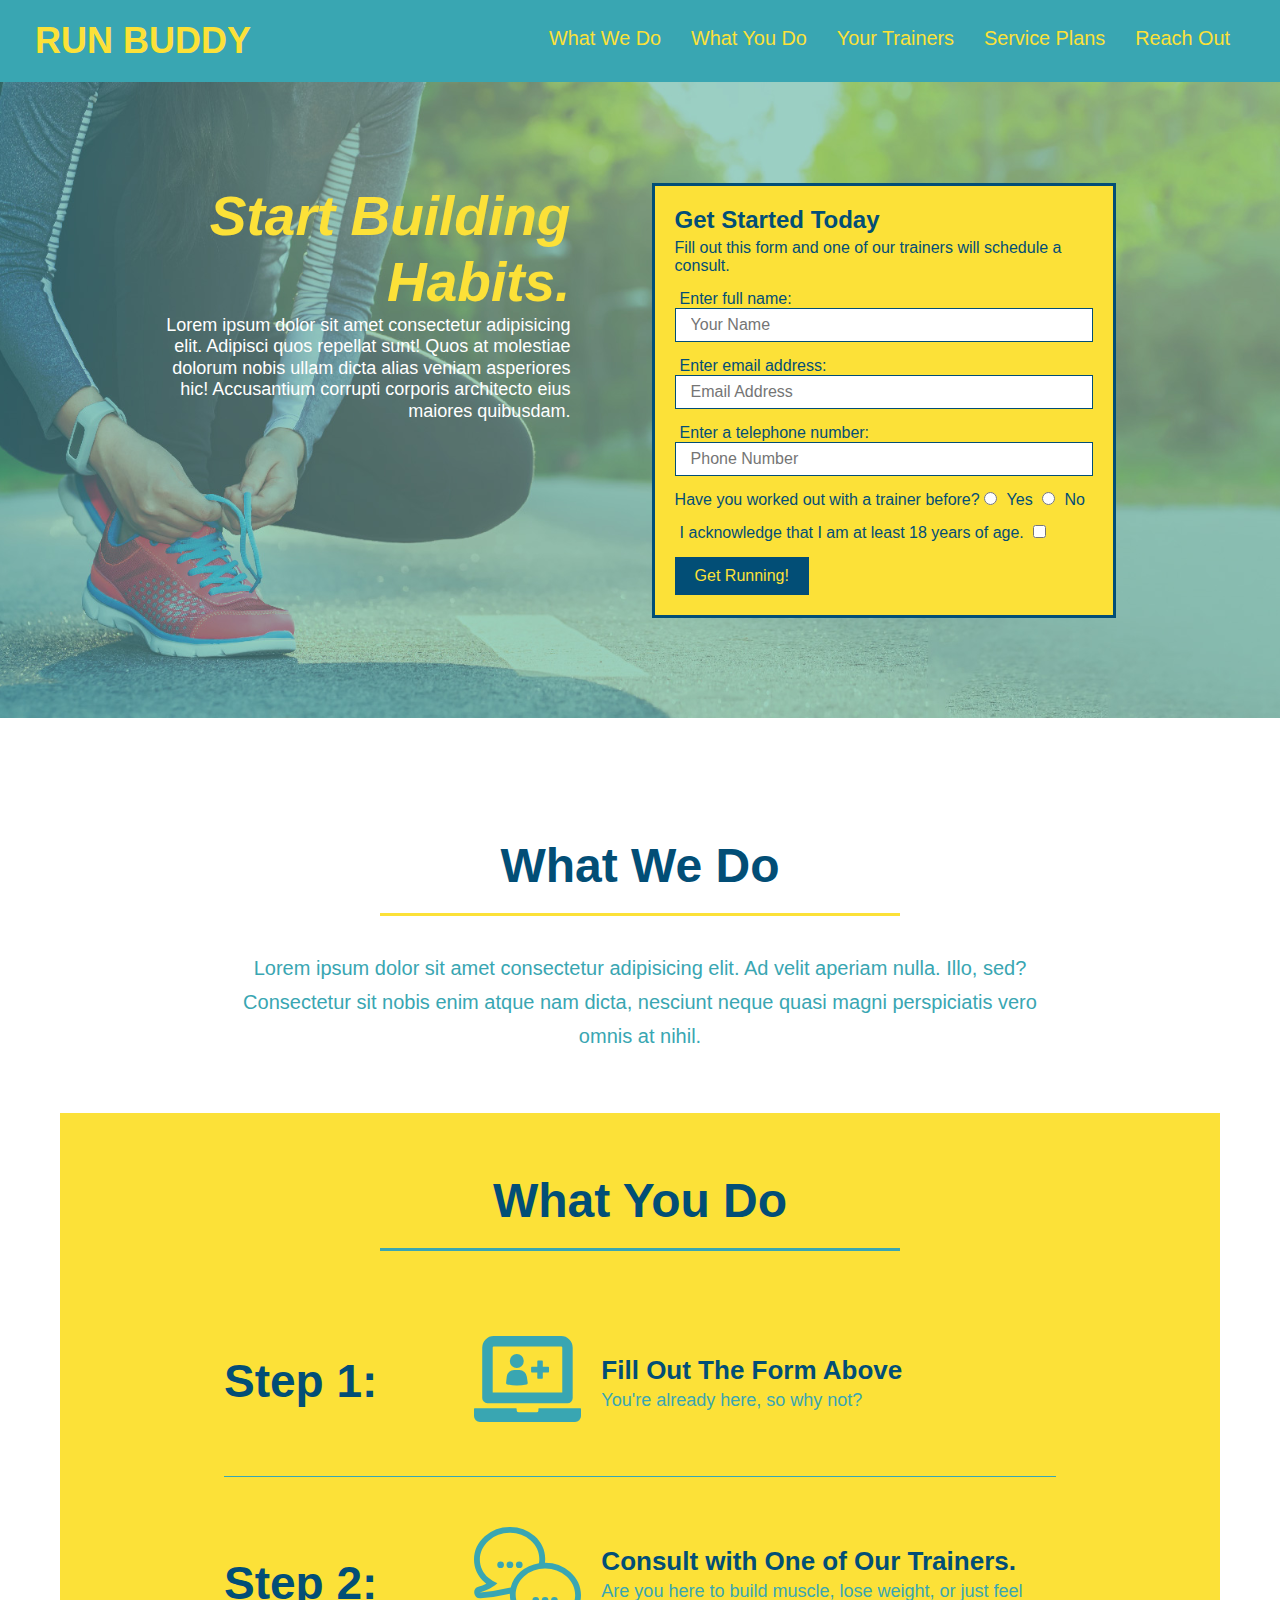
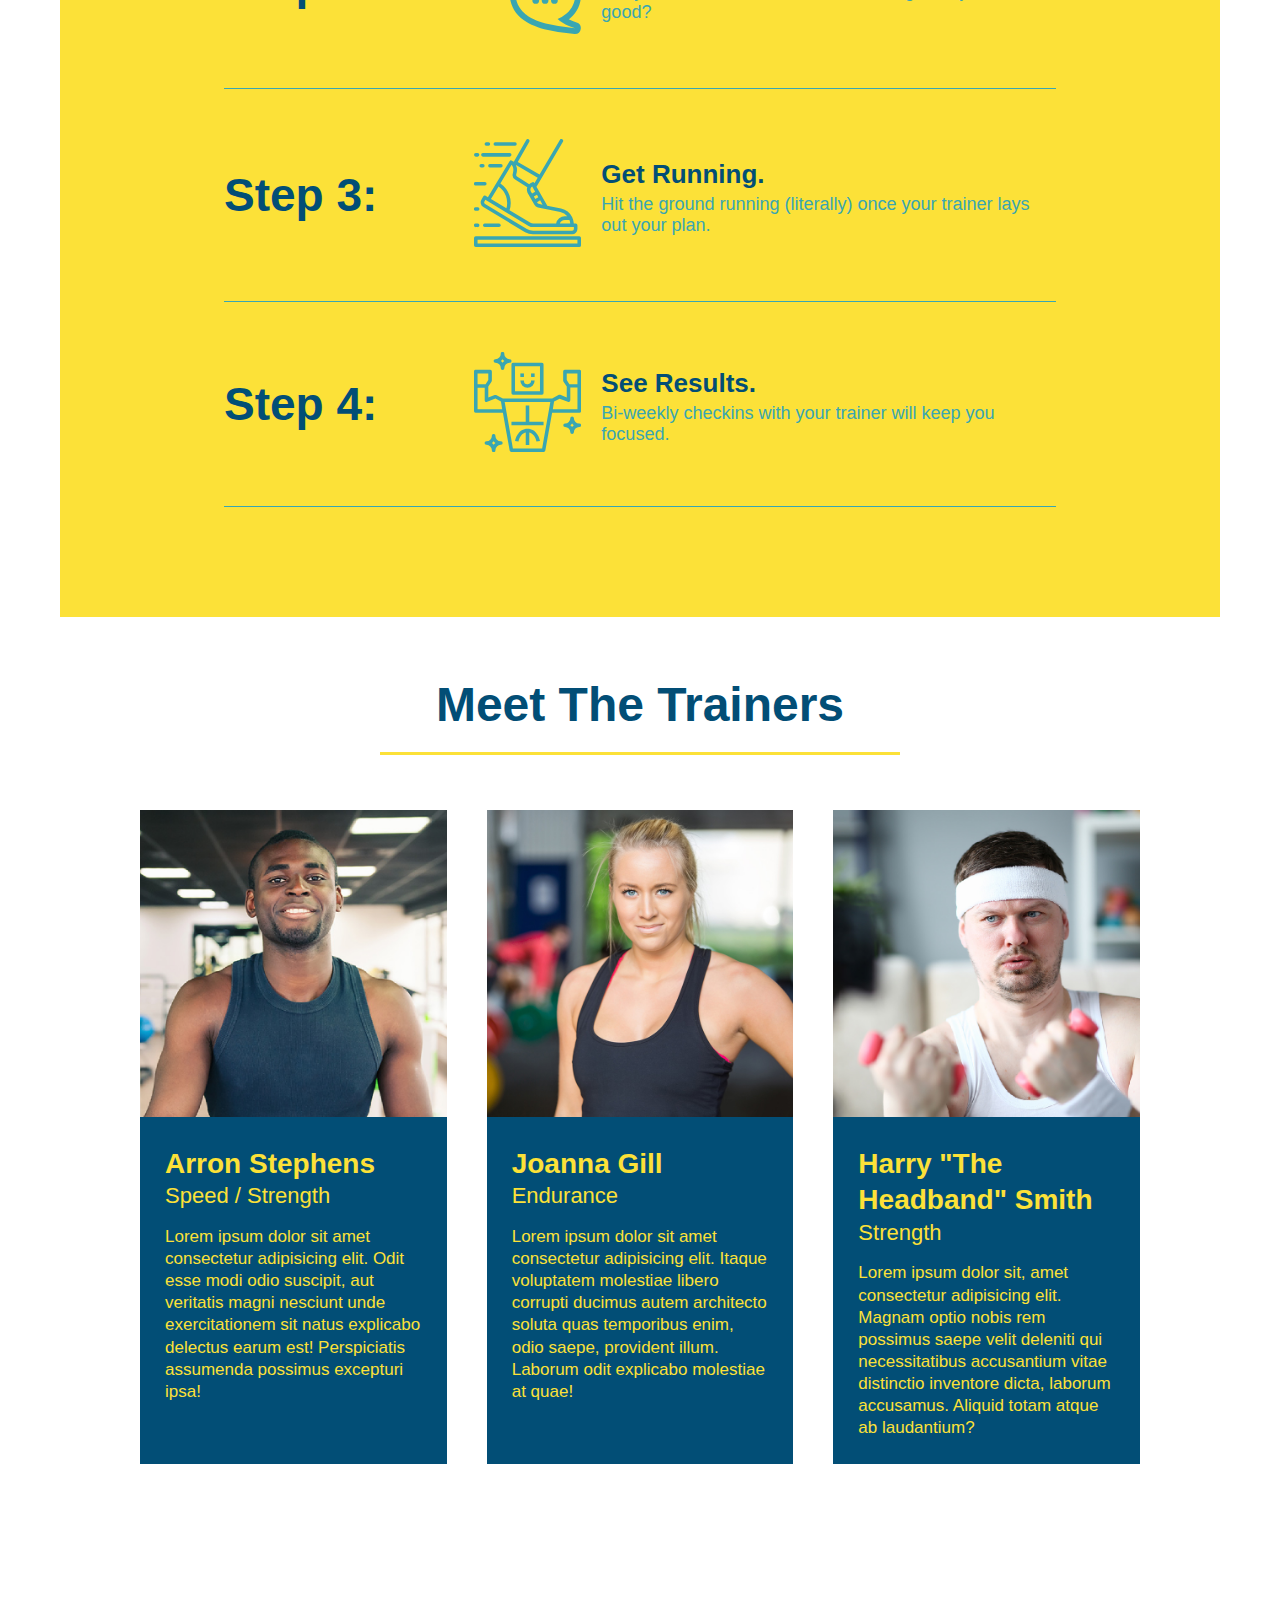
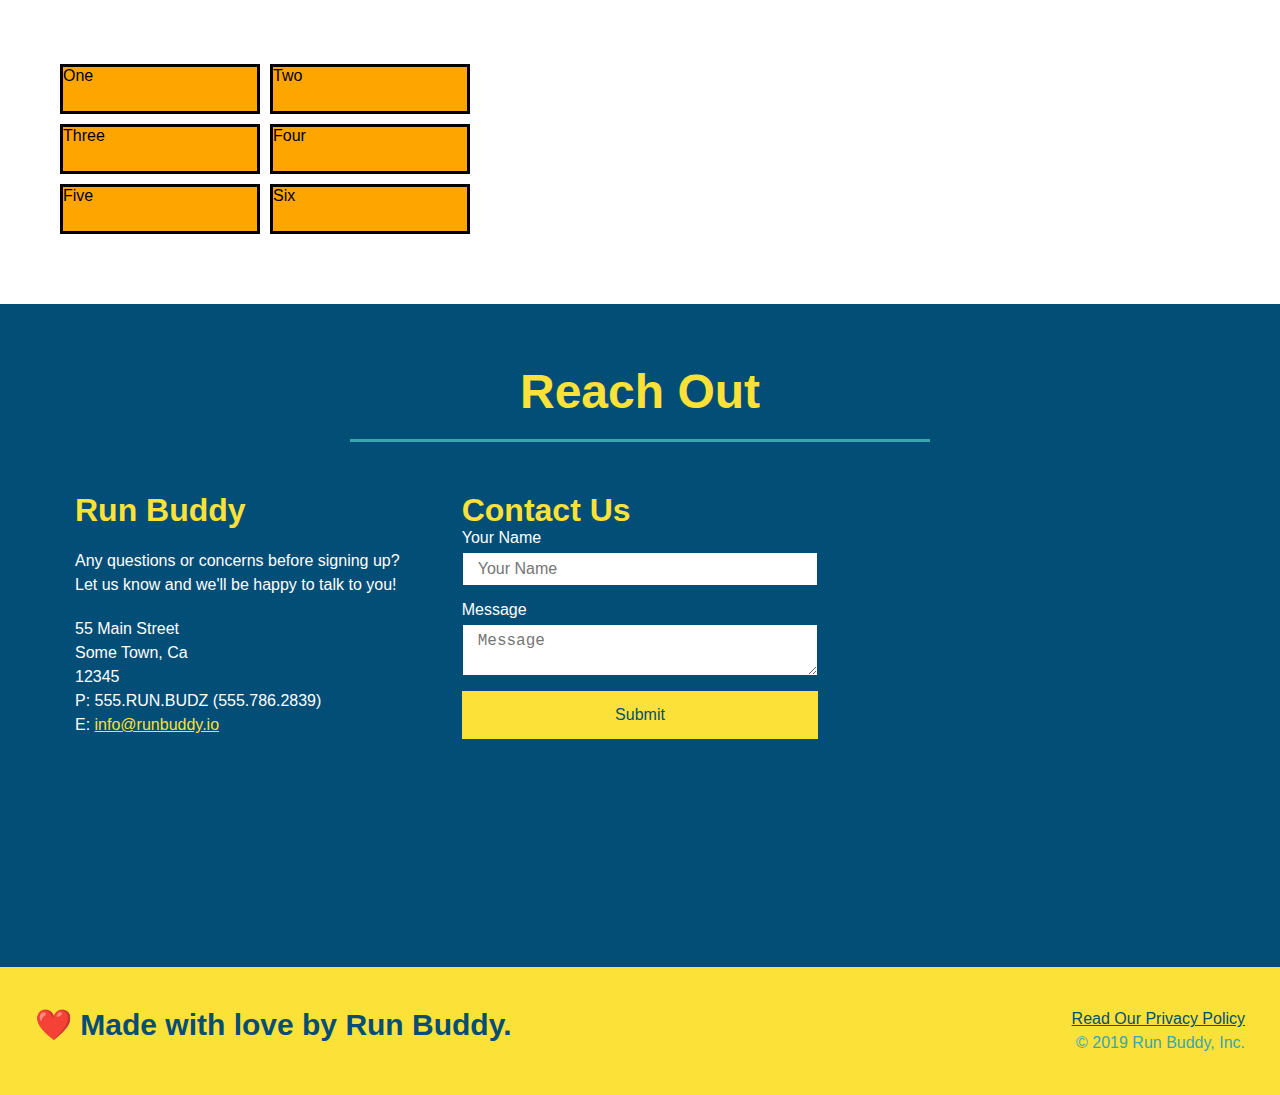
<file: index.html>
<!DOCTYPE html>
<html lang="en">
    <head>
        <meta charset="UTF-8"/>
        <meta name="viewport" content="width=device-width, initial-scale=1.0" />
        <title>Run Buddy</title>
        <link rel="stylesheet" href="assets/css/style.css">
    </head>
    <body>
        <!--navigation-->
        <header>
            <h1>
                <a href="index.html">RUN BUDDY</a>
            </h1>
            <nav>
                <!--Unordered list element-->
                <ul>
                    <!--List item element-->
                    <li>
                        <!--Anchor element-->
                        <a href="#what-we-do">What We Do</a>
                    </li>
                    <li>
                        <a href="#what-you-do">What You Do</a>
                    </li>
                    <li>
                        <a href="#your-trainers">Your Trainers</a>
                    </li>
                    <li>
                        <a href="#service-plans">Service Plans</a>
                    </li>
                    <li>
                        <a href="#reach-out">Reach Out</a>
                    </li>
                </ul>
            </nav>
        </header>
        
        <!--hero/jumbotron-->
        <section class="hero">
            <div class="hero-cta">
                <h2>Start Building Habits.</h3>
                <p>
                    Lorem ipsum dolor sit amet consectetur adipisicing elit. Adipisci quos repellat sunt! Quos at molestiae dolorum nobis ullam dicta alias veniam asperiores hic! Accusantium corrupti corporis architecto eius maiores quibusdam.
                </p>    
            </div>
            <div class="hero-form">
                <!--Top of Contact Us-->
                <h3>Get Started Today</h3>
                <p>Fill out this form and one of our trainers will schedule a consult.</p>
                <!--Where people fill out their contact info-->
                <form>
                    <!--Name input-->
                    <label for="name">Enter full name:</label>
                    <input type="text" placeholder="Your Name" name="name" id="name" class="form-input" />
                    <!--Email input-->
                    <label for="email">Enter email address:</label>
                    <input type="email" placeholder="Email Address" name="email" id="email" class="form-input"/>
                    <!--Phonenumber input-->
                    <label for="phone">Enter a telephone number:</label>
                    <input type="tel" placeholder="Phone Number" name="phone" id="phone" class="form-input"/>
                    <!--Y/N Radio Button-->
                    <p>
                        Have you worked out with a trainer before?
                        <input type="radio" name="trainer-confirm" id="trainer-yes" />
                        <label for="trainer-yes">Yes</label>
                        <input type="radio" name="trainer-confirm" id="trainer-no" />
                        <label for="trainer-no">No</label>
                    </p>
                    <p>
                        <!--checkbox-->
                        <label for="checkbox">I acknowledge that I am at least 18 years of age.</label>
                        <input type="checkbox" name="age-confirm" id="checkbox" />
                    </p>
                    <!--Button Submission-->
                    <button type="submit">
                        Get Running!
                    </button>
                </form>
            </div>
        </section> <!-- End Hero section-->
        
        
        <section>
            <!--What We do Section-->
            <section id="what-we-do" class="intro">
                <div class="flex-row">
                    <h2 class="section-title primary-border">What We Do</h2>
                </div>
                <div class="flex-row">    
                    <p>
                        Lorem ipsum dolor sit amet consectetur adipisicing elit. Ad velit aperiam nulla. Illo, sed? Consectetur sit nobis enim atque nam dicta, nesciunt neque quasi magni perspiciatis vero omnis at nihil.
                    </p>
                </div>
            </section>    
            
            <!--What You Do section-->
            <section id="what-you-do" class="steps">
                <div class="flex-row">
                    <h2 class="section-title secondary-border">What You Do</h2>
                </div>
                <!--step 1-->
                <div class="step">
                    <h3>Step 1:</h3>
                    <div class="step-info">
                        <div class="step-img">
                            <img src="assets/images/step-1.svg" alt="" />
                        </div>
                        <div class="step-text">
                            <h4>Fill Out The Form Above</h4>
                            <p>You're already here, so why not?</p>
                        </div>
                    </div>
                </div>

                <!-- step 2-->
                <div class="step">
                    <h3>Step 2:</h3>
                    <div class="step-info">
                        <div class="step-img">
                            <img src="assets/images/step-2.svg" alt="" />
                        </div>
                        <div class="step-text">
                            <h4>Consult with One of Our Trainers.</h4>
                            <p>Are you here to build muscle, lose weight, or just feel good?</p>
                        </div>
                    </div>
                </div>


                <!--step 3-->
                <div class="step">
                    <h3>Step 3:</h3>
                    <div class="step-info">
                        <div class="step-img">
                            <img src="assets/images/step-3.svg" alt="" />
                        </div>
                        <div class="step-text">
                            <h4>Get Running.</h4>
                            <p>Hit the ground running (literally) once your trainer lays out your plan.</p>
                        </div>
                    </div>
                </div>


                <!--step 4-->
                <div class="step">
                    <h3>Step 4:</h3>
                    <div class="step-info">
                        <div class="step-img">
                            <img src="assets/images/step-4.svg" alt="" />
                        </div>
                        <div class="step-text">    
                            <h4>See Results.</h4>
                            <p>Bi-weekly checkins with your trainer will keep you focused.</p>
                        </div>
                    </div>
                </div>
            </section>
            
            <!-- Meet The Trainers section-->
            <section id="your-trainers">
                <div class="flex-row">
                    <h2 class="section-title primary-border">Meet The Trainers</h2>
                </div>    
                <!--first trainer bio-->
                <div class="trainers">
                    <article class="trainer">
                        <img src="assets/images/trainer-1.jpg" alt="Arron Stephens in his workout clothes, ready to pump iron" />
                        <div class="trainer-bio">
                            <h3 class="trainer-name">Arron Stephens</h3>
                            <h4 class="trainer-role">Speed / Strength</h4>
                            <p>
                                Lorem ipsum dolor sit amet consectetur adipisicing elit. Odit esse modi odio suscipit, aut veritatis magni nesciunt unde exercitationem sit natus explicabo delectus earum est! Perspiciatis assumenda possimus excepturi ipsa!
                            </p>
                        </div>
                    </article>
                    <!--second trainer bio-->
                    <article class="trainer">
                        <img src="assets/images/trainer-2.jpg" alt="Joanna Gill cooling off after a workout" />
                        <div class="trainer-bio">
                            <h3 class="trainer-name">Joanna Gill</h3>
                            <h4 class="trainer-role">Endurance</h4>
                            <p>
                                Lorem ipsum dolor sit amet consectetur adipisicing elit. Itaque voluptatem molestiae libero corrupti ducimus autem architecto soluta quas temporibus enim, odio saepe, provident illum. Laborum odit explicabo molestiae at quae!
                            </p>
                        </div>
                    </article>
                    <!--third trainer bio-->
                    <article class="trainer">
                        <img src="assets/images/trainer-3.jpg" alt="Harry Smith wearing a headband and lifting comically small pink weights" />
                        <div class="trainer-bio">
                            <h3 class="trainer-name">Harry "The Headband" Smith</h3>
                            <h4 class="trainer-role">Strength</h4>
                            <p>
                                Lorem ipsum dolor sit, amet consectetur adipisicing elit. Magnam optio nobis rem possimus saepe velit deleniti qui necessitatibus accusantium vitae distinctio inventore dicta, laborum accusamus. Aliquid totam atque ab laudantium?
                            </p>
                        </div>
                    </article>
                </div>
            </section> <!-- End of Box 4-->
        </section> <!--End of box 3-->
        <!--Service Plan Section Start-->
        <section id="service-plans" class="services">
            <div class="service-grid-container">
                <div class="service-grid-item">One</div>
                <div class="service-grid-item">Two</div>
                <div class="service-grid-item">Three</div>
                <div class="service-grid-item">Four</div>
                <div class="service-grid-item">Five</div>
                <div class="service-grid-item">Six</div>
            </div>



        </section>


        <!--reach out section-->
        <section id="reach-out" class="contact">
            <div class="flex-row">
                <h2 class="section-title secondary-border">Reach Out</h2>
            </div>
            <!--google map-->
            <div class="contact-info">
                <!--1st column-->
                <div>
                    <h3>Run Buddy</h3>
                    <p>
                        Any questions or concerns before signing up?
                        <br />
                        Let us know and we'll be happy to talk to you!
                    </p>
                    <address>
                        55 Main Street <br />
                        Some Town, Ca <br />
                        12345 <br />
                        P: 555.RUN.BUDZ (555.786.2839) <br />
                        E: <a href="mailto:info@runbuddy.io">info@runbuddy.io</a>
                    </address>
                </div>
                <!--2nd column-->
                <div class="contact-form">
                    <h3>Contact Us</h3>
                    <form>
                        <label for="contact-name">Your Name</label>
                        <input type="text" id="contact-name" placeholder="Your Name" />
                    
                        <label for="contact-message">Message</label>
                        <textarea id="contact-message" placeholder="Message"></textarea>
                    
                        <button type="submit">Submit</button>
                    </form>
                </div>
                <!--3rd column-->
                <iframe
                    src="https://www.google.com/maps/embed?pb=!1m18!1m12!1m3!1d7831.4502560960145!2d-90.89280754759517!3d43.55607855790644!2m3!1f0!2f0!3f0!3m2!1i1024!2i768!4f13.1!3m3!1m2!1s0x87fc3e0ba45ee937%3A0x9ae84b157ccbe5f6!2sKickapoo%20Coffee%20-%20Viroqua%20Cafe!5e0!3m2!1sen!2sus!4v1590798051288!5m2!1sen!2sus"
                    frameborder="0"
                    style="border:0"
                    allowfullscreen
                >
                </iframe>
            </div>

        </section>
        
        <!--Footer-->
        <footer>
            <h2>❤️ Made with love by Run Buddy.</h2>
            <div>
                <a href="./privacy-policy.html">Read Our Privacy Policy</a><br />
                &copy; 2019 Run Buddy, Inc.
            </div>
        </footer>
    </body>

</html>
</file>
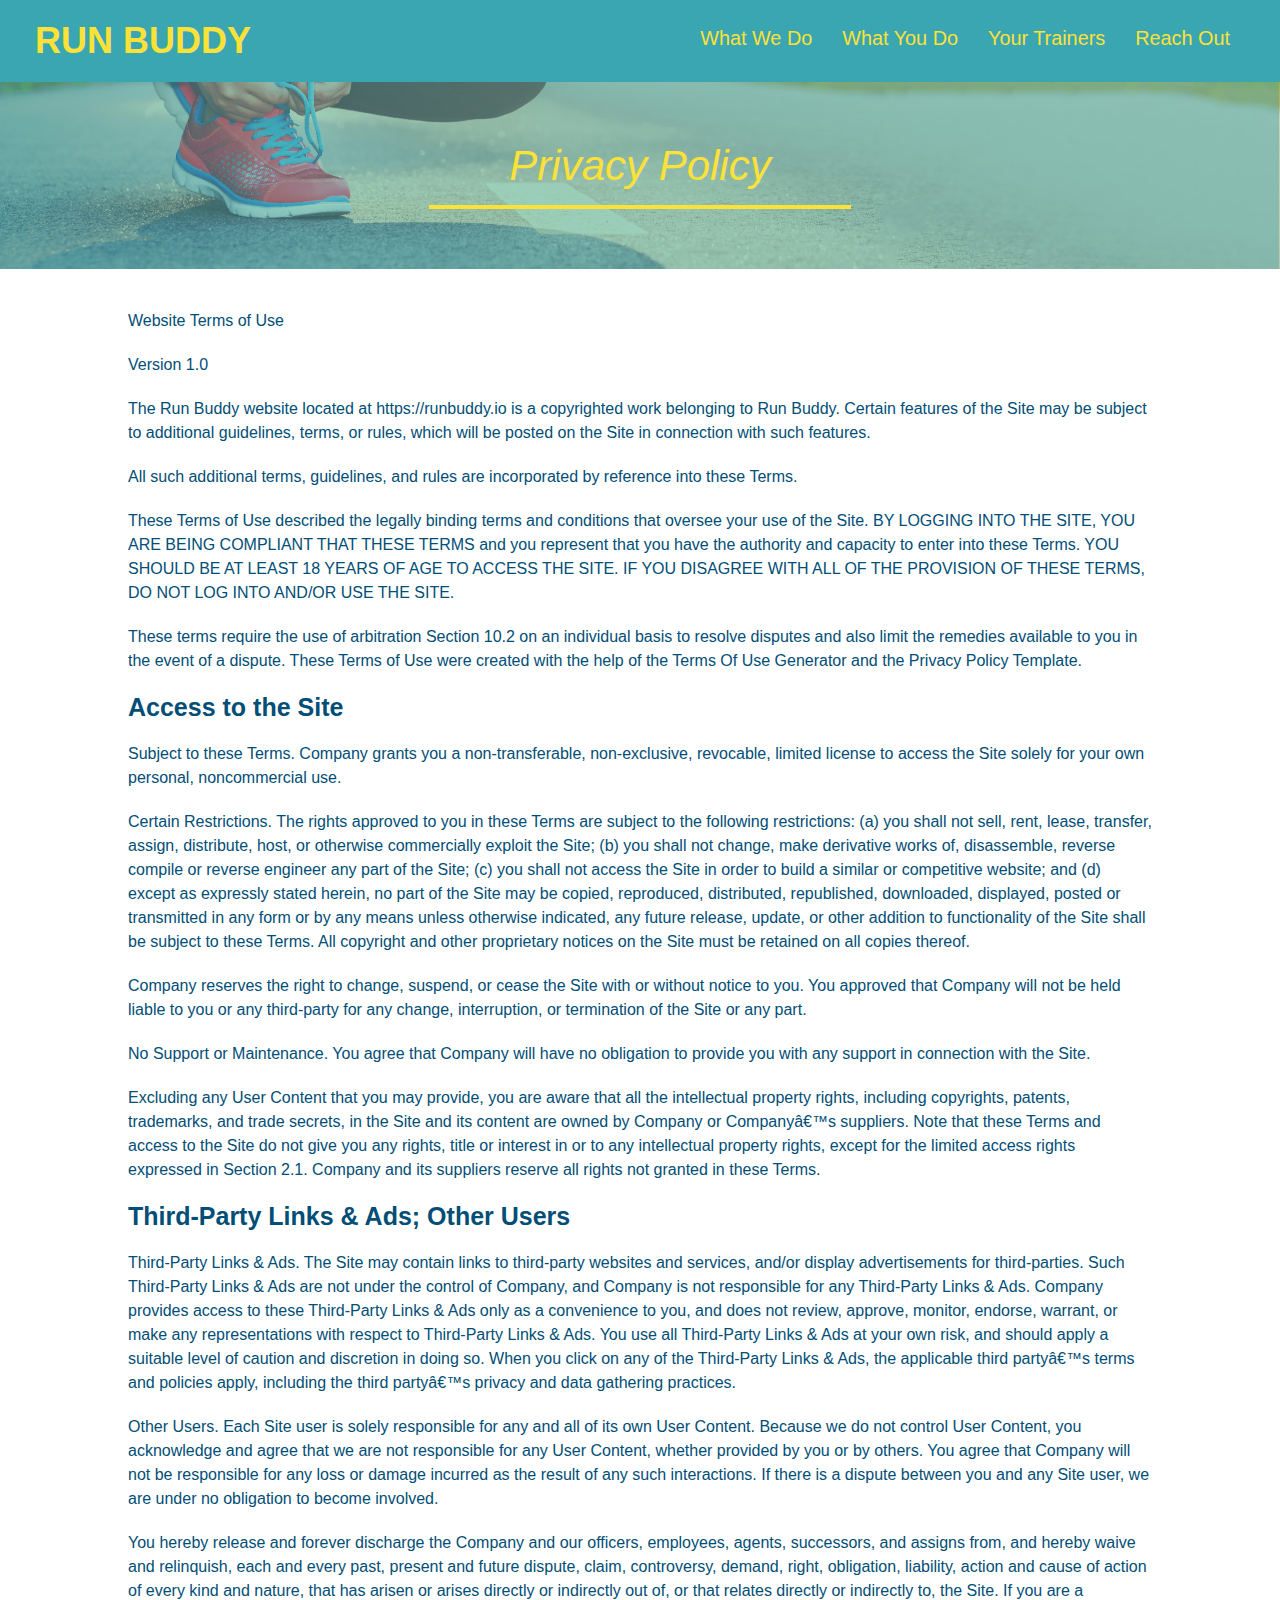
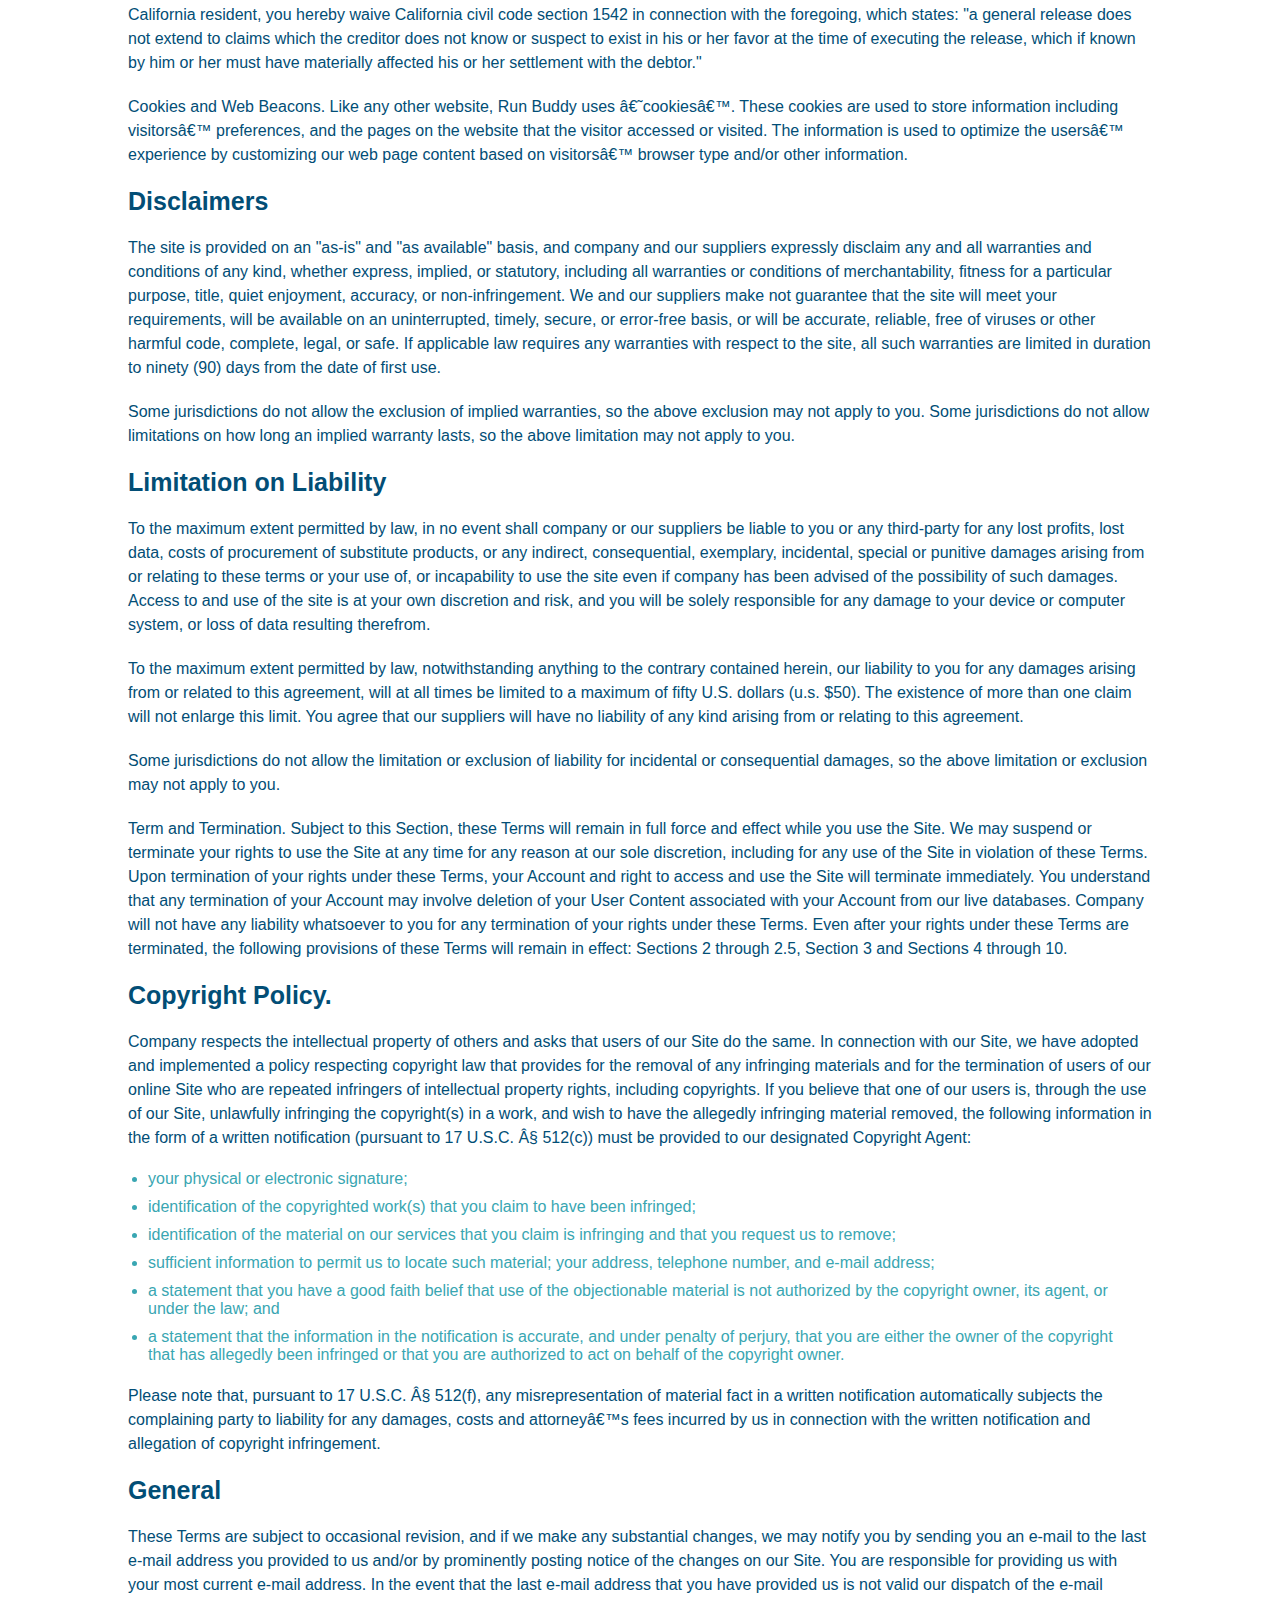
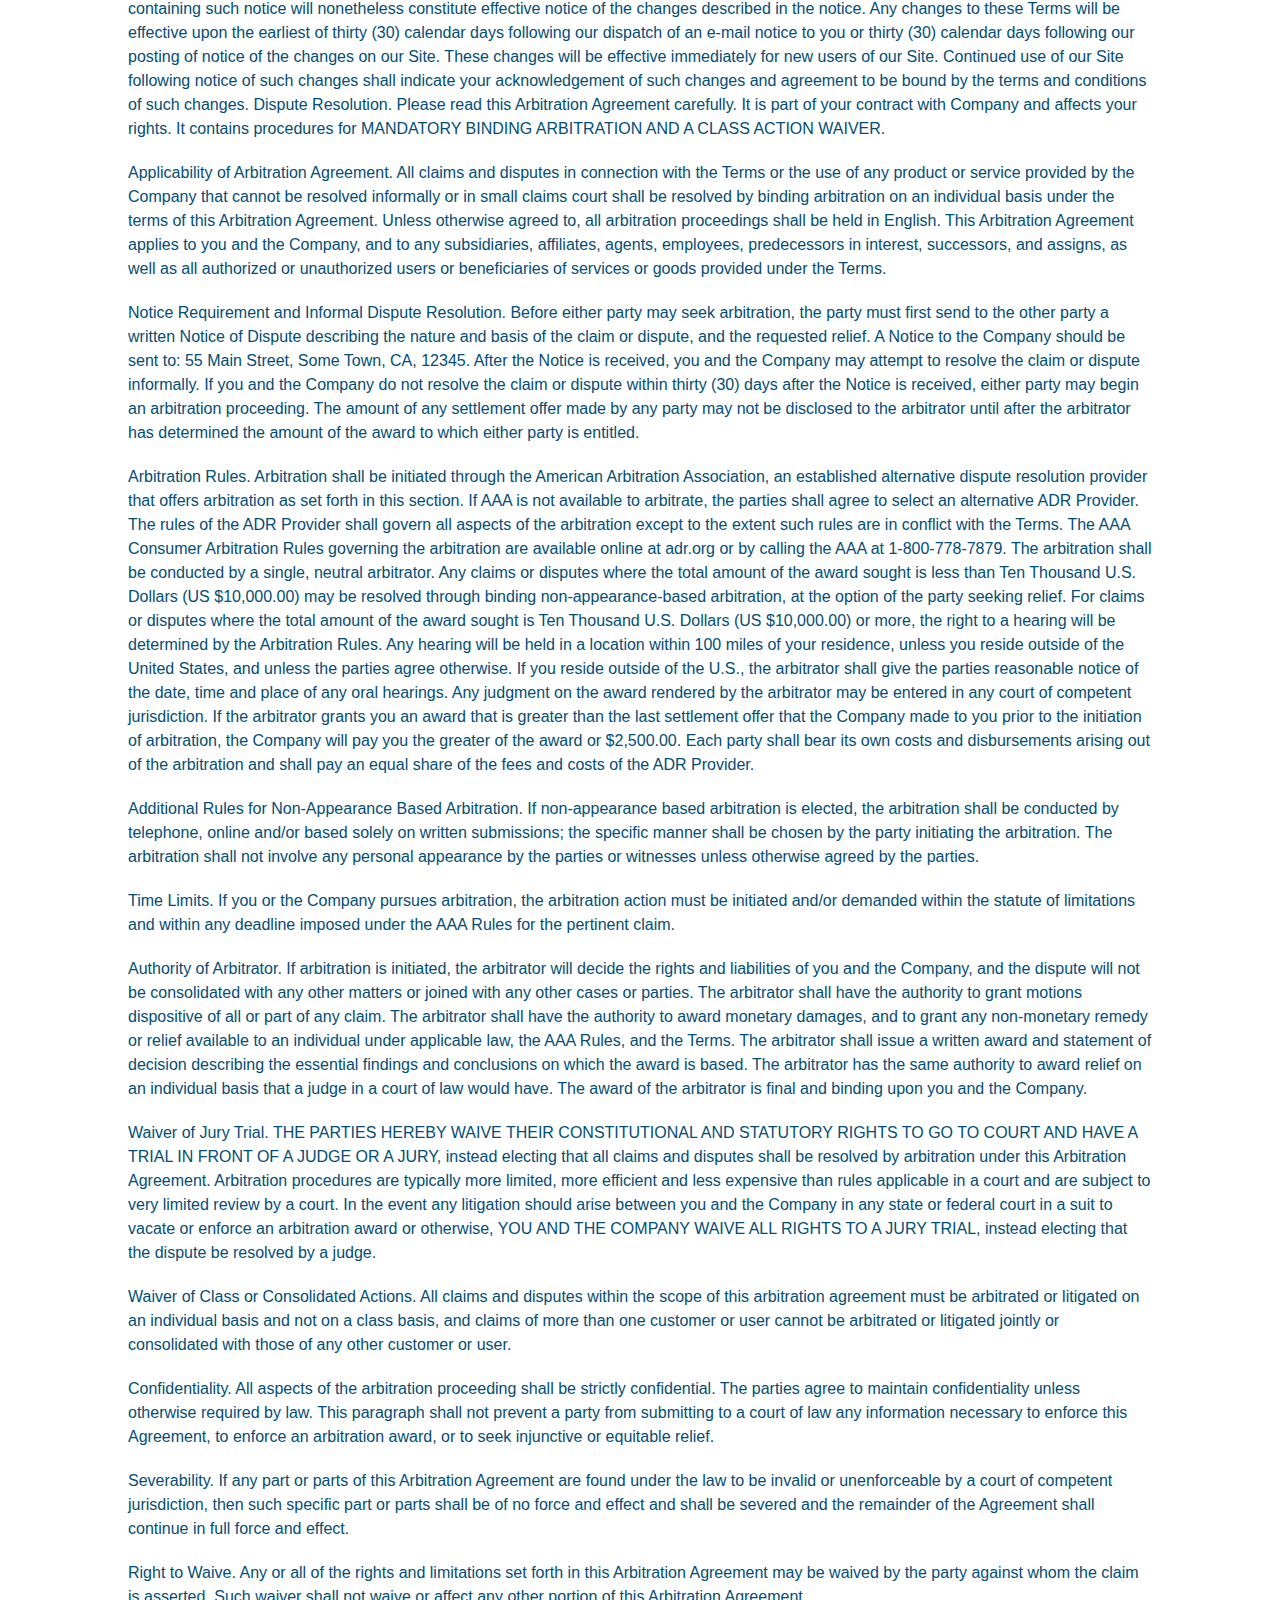
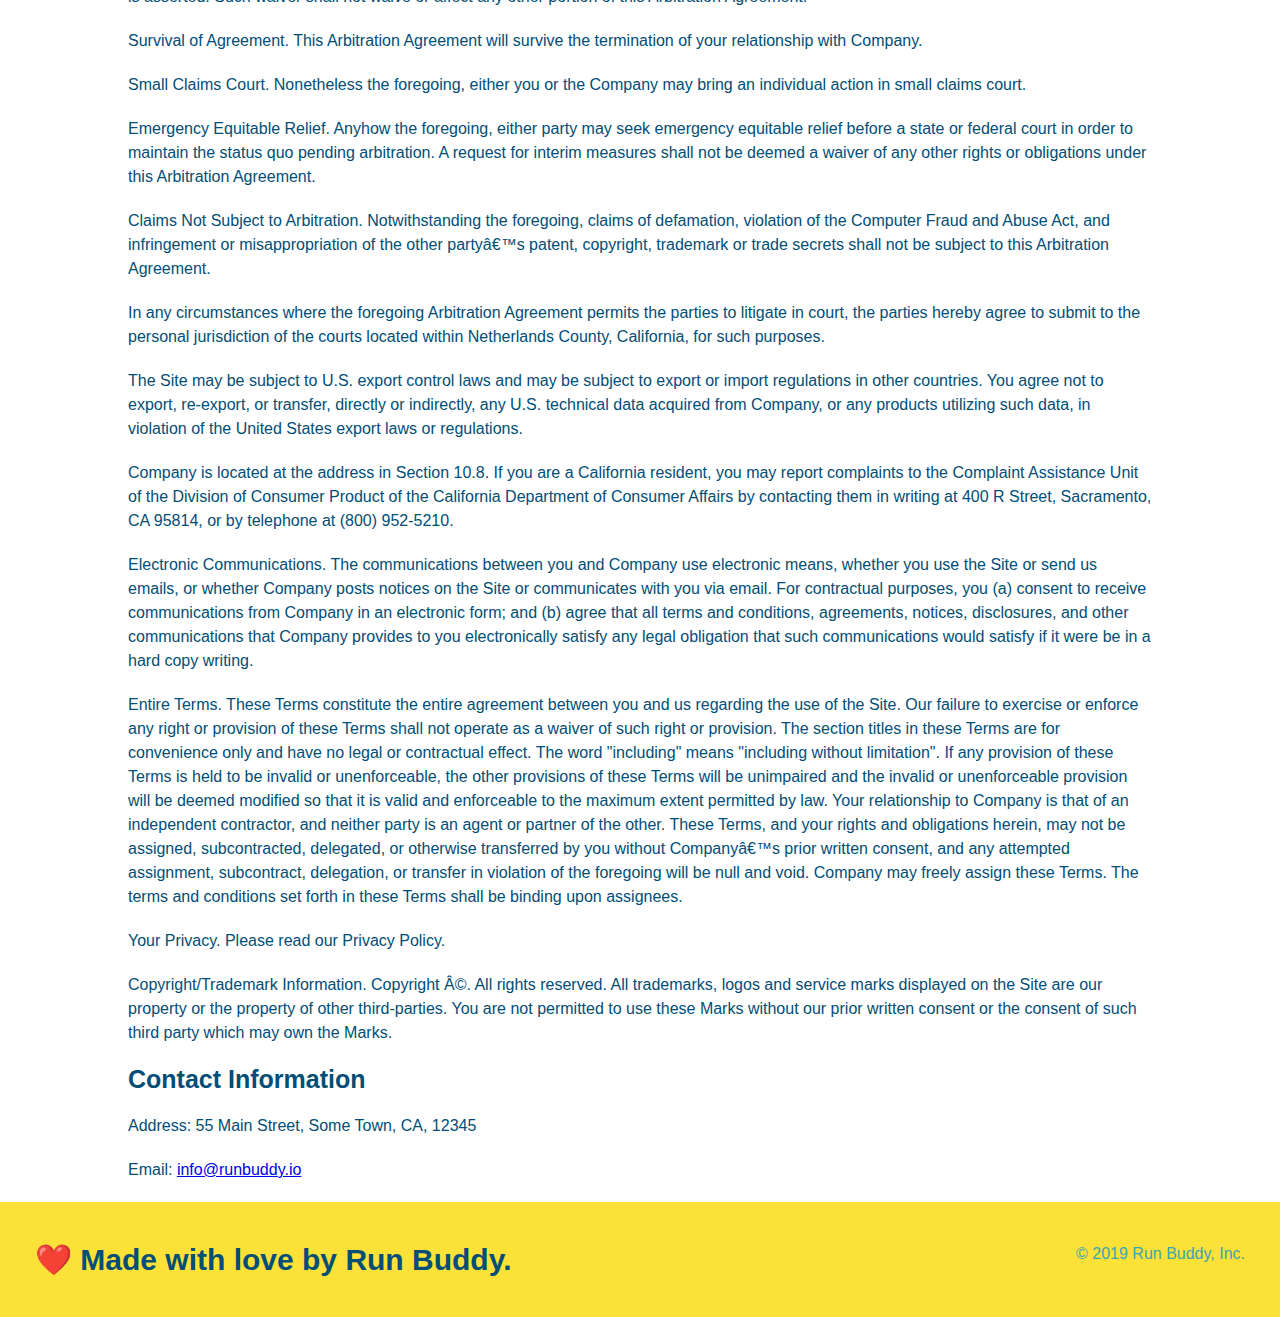
<file: privacy-policy.html>
<!DOCTYPE html>
<html lang="en">
    
    <head>
        <meta charset="UTF-8" />
        <meta name="viewport" content="width=device-width, initial-scale=1.0" />
        <title>Privacy Policy - Run Buddy</title>
        <link rel="stylesheet" href="./assets/css/style.css">
        <link rel="stylesheet" href="assets/css/secondary-styles.css">
    </head>

    <body>
        <header>
            <h1>
                <a href="./index.html">RUN BUDDY</a>
            </h1>
            <nav>
                <!--Unordered list element-->
                <ul>
                    <!--List item element-->
                    <li>
                        <!--Anchor element-->
                        <a href="./index.html#what-we-do">What We Do</a>
                    </li>
                    <li>
                        <a href="./index.html#what-you-do">What You Do</a>
                    </li>
                    <li>
                        <a href="./index.html#your-trainers">Your Trainers</a>
                    </li>
                    <li>
                        <a href="./index.html#reach-out">Reach Out</a>
                    </li>
                </ul>
            </nav>
        </header>

        <!--hero/jumbotron-->
        <section class="hero">
            <h2 class="page-title">
                Privacy Policy
            </h2>
        </section>
        <!--privacy policy text-->
        <article class="secondary-content">
            <p>
                Website Terms of Use
            </p>

            <p>
                Version 1.0
            </p>

            <p>
                The Run Buddy website located at https://runbuddy.io is a copyrighted work belonging to Run Buddy. Certain
                features of the Site may be subject to additional guidelines, terms, or rules, which will be posted on the Site
                in connection with such features.
            </p>

            <p>
                All such additional terms, guidelines, and rules are incorporated by reference into these Terms.
            </p>

            <p>
                These Terms of Use described the legally binding terms and conditions that oversee your use of the Site. BY
                LOGGING INTO THE SITE, YOU ARE BEING COMPLIANT THAT THESE TERMS and you represent that you have the authority
                and capacity to enter into these Terms. YOU SHOULD BE AT LEAST 18 YEARS OF AGE TO ACCESS THE SITE. IF YOU
                DISAGREE WITH ALL OF THE PROVISION OF THESE TERMS, DO NOT LOG INTO AND/OR USE THE SITE.
            </p>

            <p>
                These terms require the use of arbitration Section 10.2 on an individual basis to resolve disputes and also
                limit the remedies available to you in the event of a dispute. These Terms of Use were created with the help of
                the Terms Of Use Generator and the Privacy Policy Template.
            </p>

            <h3>
                Access to the Site
            </h3>

            <p>
                Subject to these Terms. Company grants you a non-transferable, non-exclusive, revocable, limited license to
                access the Site solely for your own personal, noncommercial use.
            </p>

            <p>
                Certain Restrictions. The rights approved to you in these Terms are subject to the following restrictions: (a)
                you shall not sell, rent, lease, transfer, assign, distribute, host, or otherwise commercially exploit the Site;
                (b) you shall not change, make derivative works of, disassemble, reverse compile or reverse engineer any part of
                the Site; (c) you shall not access the Site in order to build a similar or competitive website; and (d) except
                as expressly stated herein, no part of the Site may be copied, reproduced, distributed, republished, downloaded,
                displayed, posted or transmitted in any form or by any means unless otherwise indicated, any future release,
                update, or other addition to functionality of the Site shall be subject to these Terms. All copyright and other
                proprietary notices on the Site must be retained on all copies thereof.
            </p>

            <p>
                Company reserves the right to change, suspend, or cease the Site with or without notice to you. You approved
                that Company will not be held liable to you or any third-party for any change, interruption, or termination of
                the Site or any part.
            </p>

            <p>
                No Support or Maintenance. You agree that Company will have no obligation to provide you with any support in
                connection with the Site.
            </p>

            <p>
                Excluding any User Content that you may provide, you are aware that all the intellectual property rights,
                including copyrights, patents, trademarks, and trade secrets, in the Site and its content are owned by Company
                or Companyâ€™s suppliers. Note that these Terms and access to the Site do not give you any rights, title or
                interest in or to any intellectual property rights, except for the limited access rights expressed in Section
                2.1. Company and its suppliers reserve all rights not granted in these Terms.
            </p>

            <h3>
                Third-Party Links & Ads; Other Users
            </h3>

            <p>
                Third-Party Links & Ads. The Site may contain links to third-party websites and services, and/or display
                advertisements for third-parties. Such Third-Party Links & Ads are not under the control of Company, and Company
                is not responsible for any Third-Party Links & Ads. Company provides access to these Third-Party Links & Ads
                only as a convenience to you, and does not review, approve, monitor, endorse, warrant, or make any
                representations with respect to Third-Party Links & Ads. You use all Third-Party Links & Ads at your own risk,
                and should apply a suitable level of caution and discretion in doing so. When you click on any of the
                Third-Party Links & Ads, the applicable third partyâ€™s terms and policies apply, including the third partyâ€™s
                privacy and data gathering practices.
            </p>

            <p>
                Other Users. Each Site user is solely responsible for any and all of its own User Content. Because we do not
                control User Content, you acknowledge and agree that we are not responsible for any User Content, whether
                provided by you or by others. You agree that Company will not be responsible for any loss or damage incurred as
                the result of any such interactions. If there is a dispute between you and any Site user, we are under no
                obligation to become involved.
            </p>

            <p>
                You hereby release and forever discharge the Company and our officers, employees, agents, successors, and
                assigns from, and hereby waive and relinquish, each and every past, present and future dispute, claim,
                controversy, demand, right, obligation, liability, action and cause of action of every kind and nature, that has
                arisen or arises directly or indirectly out of, or that relates directly or indirectly to, the Site. If you are
                a California resident, you hereby waive California civil code section 1542 in connection with the foregoing,
                which states: "a general release does not extend to claims which the creditor does not know or suspect to exist
                in his or her favor at the time of executing the release, which if known by him or her must have materially
                affected his or her settlement with the debtor."
            </p>

            <p>
                Cookies and Web Beacons. Like any other website, Run Buddy uses â€˜cookiesâ€™. These cookies are used to store
                information including visitorsâ€™ preferences, and the pages on the website that the visitor accessed or visited.
                The information is used to optimize the usersâ€™ experience by customizing our web page content based on visitorsâ€™
                browser type and/or other information.
            </p>

            <h3>
                Disclaimers
            </h3>

            <p>
                The site is provided on an "as-is" and "as available" basis, and company and our suppliers expressly disclaim
                any and all warranties and conditions of any kind, whether express, implied, or statutory, including all
                warranties or conditions of merchantability, fitness for a particular purpose, title, quiet enjoyment, accuracy,
                or non-infringement. We and our suppliers make not guarantee that the site will meet your requirements, will be
                available on an uninterrupted, timely, secure, or error-free basis, or will be accurate, reliable, free of
                viruses or other harmful code, complete, legal, or safe. If applicable law requires any warranties with respect
                to the site, all such warranties are limited in duration to ninety (90) days from the date of first use.
            </p>

            <p>
                Some jurisdictions do not allow the exclusion of implied warranties, so the above exclusion may not apply to
                you. Some jurisdictions do not allow limitations on how long an implied warranty lasts, so the above limitation
                may not apply to you.
            </p>

            <h3>
                Limitation on Liability
            </h3>

            <p>
                To the maximum extent permitted by law, in no event shall company or our suppliers be liable to you or any
                third-party for any lost profits, lost data, costs of procurement of substitute products, or any indirect,
                consequential, exemplary, incidental, special or punitive damages arising from or relating to these terms or
                your use of, or incapability to use the site even if company has been advised of the possibility of such
                damages. Access to and use of the site is at your own discretion and risk, and you will be solely responsible
                for any damage to your device or computer system, or loss of data resulting therefrom.
            </p>

            <p>
                To the maximum extent permitted by law, notwithstanding anything to the contrary contained herein, our liability
                to you for any damages arising from or related to this agreement, will at all times be limited to a maximum of
                fifty U.S. dollars (u.s. $50). The existence of more than one claim will not enlarge this limit. You agree that
                our suppliers will have no liability of any kind arising from or relating to this agreement.
            </p>

            <p>
                Some jurisdictions do not allow the limitation or exclusion of liability for incidental or consequential
                damages, so the above limitation or exclusion may not apply to you.
            </p>

            <p>
                Term and Termination. Subject to this Section, these Terms will remain in full force and effect while you use
                the Site. We may suspend or terminate your rights to use the Site at any time for any reason at our sole
                discretion, including for any use of the Site in violation of these Terms. Upon termination of your rights under
                these Terms, your Account and right to access and use the Site will terminate immediately. You understand that
                any termination of your Account may involve deletion of your User Content associated with your Account from our
                live databases. Company will not have any liability whatsoever to you for any termination of your rights under
                these Terms. Even after your rights under these Terms are terminated, the following provisions of these Terms
                will remain in effect: Sections 2 through 2.5, Section 3 and Sections 4 through 10.
            </p>

            <h3>
                Copyright Policy.
            </h3>

            <p>
                Company respects the intellectual property of others and asks that users of our Site do the same. In connection
                with our Site, we have adopted and implemented a policy respecting copyright law that provides for the removal
                of any infringing materials and for the termination of users of our online Site who are repeated infringers of
                intellectual property rights, including copyrights. If you believe that one of our users is, through the use of
                our Site, unlawfully infringing the copyright(s) in a work, and wish to have the allegedly infringing material
                removed, the following information in the form of a written notification (pursuant to 17 U.S.C. Â§ 512(c)) must
                be provided to our designated Copyright Agent:
            </p>

            <ul>
                <li>
                your physical or electronic signature;
                </li>
                <li>
                identification of the copyrighted work(s) that you claim to have been infringed;
                </li>
                <li>
                identification of the material on our services that you claim is infringing and that you request us to remove;
                </li>
                <li>
                sufficient information to permit us to locate such material; your address, telephone number, and e-mail
                address;
                </li>
                <li>
                a statement that you have a good faith belief that use of the objectionable material is not authorized by the
                copyright owner, its agent, or under the law; and
                </li>
                <li>
                a statement that the information in the notification is accurate, and under penalty of perjury, that you are
                either the owner of the copyright that has allegedly been infringed or that you are authorized to act on
                behalf of the copyright owner.
                </li>
            </ul>

            <p>
                Please note that, pursuant to 17 U.S.C. Â§ 512(f), any misrepresentation of material fact in a written
                notification automatically subjects the complaining party to liability for any damages, costs and attorneyâ€™s
                fees incurred by us in connection with the written notification and allegation of copyright infringement.
            </p>

            <h3>
                General
            </h3>

            <p>
                These Terms are subject to occasional revision, and if we make any substantial changes, we may notify you by
                sending you an e-mail to the last e-mail address you provided to us and/or by prominently posting notice of the
                changes on our Site. You are responsible for providing us with your most current e-mail address. In the event
                that the last e-mail address that you have provided us is not valid our dispatch of the e-mail containing such
                notice will nonetheless constitute effective notice of the changes described in the notice. Any changes to these
                Terms will be effective upon the earliest of thirty (30) calendar days following our dispatch of an e-mail
                notice to you or thirty (30) calendar days following our posting of notice of the changes on our Site. These
                changes will be effective immediately for new users of our Site. Continued use of our Site following notice of
                such changes shall indicate your acknowledgement of such changes and agreement to be bound by the terms and
                conditions of such changes. Dispute Resolution. Please read this Arbitration Agreement carefully. It is part of
                your contract with Company and affects your rights. It contains procedures for MANDATORY BINDING ARBITRATION AND
                A CLASS ACTION WAIVER.
            </p>

            <p>
                Applicability of Arbitration Agreement. All claims and disputes in connection with the Terms or the use of any
                product or service provided by the Company that cannot be resolved informally or in small claims court shall be
                resolved by binding arbitration on an individual basis under the terms of this Arbitration Agreement. Unless
                otherwise agreed to, all arbitration proceedings shall be held in English. This Arbitration Agreement applies to
                you and the Company, and to any subsidiaries, affiliates, agents, employees, predecessors in interest,
                successors, and assigns, as well as all authorized or unauthorized users or beneficiaries of services or goods
                provided under the Terms.
            </p>

            <p>
                Notice Requirement and Informal Dispute Resolution. Before either party may seek arbitration, the party must
                first send to the other party a written Notice of Dispute describing the nature and basis of the claim or
                dispute, and the requested relief. A Notice to the Company should be sent to: 55 Main Street, Some Town, CA,
                12345. After the Notice is received, you and the Company may attempt to resolve the claim or dispute informally.
                If you and the Company do not resolve the claim or dispute within thirty (30) days after the Notice is received,
                either party may begin an arbitration proceeding. The amount of any settlement offer made by any party may not
                be disclosed to the arbitrator until after the arbitrator has determined the amount of the award to which either
                party is entitled.
            </p>

            <p>
                Arbitration Rules. Arbitration shall be initiated through the American Arbitration Association, an established
                alternative dispute resolution provider that offers arbitration as set forth in this section. If AAA is not
                available to arbitrate, the parties shall agree to select an alternative ADR Provider. The rules of the ADR
                Provider shall govern all aspects of the arbitration except to the extent such rules are in conflict with the
                Terms. The AAA Consumer Arbitration Rules governing the arbitration are available online at adr.org or by
                calling the AAA at 1-800-778-7879. The arbitration shall be conducted by a single, neutral arbitrator. Any
                claims or disputes where the total amount of the award sought is less than Ten Thousand U.S. Dollars (US
                $10,000.00) may be resolved through binding non-appearance-based arbitration, at the option of the party seeking
                relief. For claims or disputes where the total amount of the award sought is Ten Thousand U.S. Dollars (US
                $10,000.00) or more, the right to a hearing will be determined by the Arbitration Rules. Any hearing will be
                held in a location within 100 miles of your residence, unless you reside outside of the United States, and
                unless the parties agree otherwise. If you reside outside of the U.S., the arbitrator shall give the parties
                reasonable notice of the date, time and place of any oral hearings. Any judgment on the award rendered by the
                arbitrator may be entered in any court of competent jurisdiction. If the arbitrator grants you an award that is
                greater than the last settlement offer that the Company made to you prior to the initiation of arbitration, the
                Company will pay you the greater of the award or $2,500.00. Each party shall bear its own costs and
                disbursements arising out of the arbitration and shall pay an equal share of the fees and costs of the ADR
                Provider.
            </p>

            <p>
                Additional Rules for Non-Appearance Based Arbitration. If non-appearance based arbitration is elected, the
                arbitration shall be conducted by telephone, online and/or based solely on written submissions; the specific
                manner shall be chosen by the party initiating the arbitration. The arbitration shall not involve any personal
                appearance by the parties or witnesses unless otherwise agreed by the parties.
            </p>

            <p>
                Time Limits. If you or the Company pursues arbitration, the arbitration action must be initiated and/or demanded
                within the statute of limitations and within any deadline imposed under the AAA Rules for the pertinent claim.
            </p>

            <p>
                Authority of Arbitrator. If arbitration is initiated, the arbitrator will decide the rights and liabilities of
                you and the Company, and the dispute will not be consolidated with any other matters or joined with any other
                cases or parties. The arbitrator shall have the authority to grant motions dispositive of all or part of any
                claim. The arbitrator shall have the authority to award monetary damages, and to grant any non-monetary remedy
                or relief available to an individual under applicable law, the AAA Rules, and the Terms. The arbitrator shall
                issue a written award and statement of decision describing the essential findings and conclusions on which the
                award is based. The arbitrator has the same authority to award relief on an individual basis that a judge in a
                court of law would have. The award of the arbitrator is final and binding upon you and the Company.
            </p>

            <p>
                Waiver of Jury Trial. THE PARTIES HEREBY WAIVE THEIR CONSTITUTIONAL AND STATUTORY RIGHTS TO GO TO COURT AND HAVE
                A TRIAL IN FRONT OF A JUDGE OR A JURY, instead electing that all claims and disputes shall be resolved by
                arbitration under this Arbitration Agreement. Arbitration procedures are typically more limited, more efficient
                and less expensive than rules applicable in a court and are subject to very limited review by a court. In the
                event any litigation should arise between you and the Company in any state or federal court in a suit to vacate
                or enforce an arbitration award or otherwise, YOU AND THE COMPANY WAIVE ALL RIGHTS TO A JURY TRIAL, instead
                electing that the dispute be resolved by a judge.
            </p>

            <p>
                Waiver of Class or Consolidated Actions. All claims and disputes within the scope of this arbitration agreement
                must be arbitrated or litigated on an individual basis and not on a class basis, and claims of more than one
                customer or user cannot be arbitrated or litigated jointly or consolidated with those of any other customer or
                user.
            </p>

            <p>
                Confidentiality. All aspects of the arbitration proceeding shall be strictly confidential. The parties agree to
                maintain confidentiality unless otherwise required by law. This paragraph shall not prevent a party from
                submitting to a court of law any information necessary to enforce this Agreement, to enforce an arbitration
                award, or to seek injunctive or equitable relief.
            </p>

            <p>
                Severability. If any part or parts of this Arbitration Agreement are found under the law to be invalid or
                unenforceable by a court of competent jurisdiction, then such specific part or parts shall be of no force and
                effect and shall be severed and the remainder of the Agreement shall continue in full force and effect.
            </p>

            <p>
                Right to Waive. Any or all of the rights and limitations set forth in this Arbitration Agreement may be waived
                by the party against whom the claim is asserted. Such waiver shall not waive or affect any other portion of this
                Arbitration Agreement.
            </p>

            <p>
                Survival of Agreement. This Arbitration Agreement will survive the termination of your relationship with
                Company.
            </p>

            <p>
                Small Claims Court. Nonetheless the foregoing, either you or the Company may bring an individual action in small
                claims court.
            </p>

            <p>
                Emergency Equitable Relief. Anyhow the foregoing, either party may seek emergency equitable relief before a
                state or federal court in order to maintain the status quo pending arbitration. A request for interim measures
                shall not be deemed a waiver of any other rights or obligations under this Arbitration Agreement.
            </p>

            <p>
                Claims Not Subject to Arbitration. Notwithstanding the foregoing, claims of defamation, violation of the
                Computer Fraud and Abuse Act, and infringement or misappropriation of the other partyâ€™s patent, copyright,
                trademark or trade secrets shall not be subject to this Arbitration Agreement.
            </p>

            <p>
                In any circumstances where the foregoing Arbitration Agreement permits the parties to litigate in court, the
                parties hereby agree to submit to the personal jurisdiction of the courts located within Netherlands County,
                California, for such purposes.
            </p>

            <p>
                The Site may be subject to U.S. export control laws and may be subject to export or import regulations in other
                countries. You agree not to export, re-export, or transfer, directly or indirectly, any U.S. technical data
                acquired from Company, or any products utilizing such data, in violation of the United States export laws or
                regulations.
            </p>

            <p>
                Company is located at the address in Section 10.8. If you are a California resident, you may report complaints
                to the Complaint Assistance Unit of the Division of Consumer Product of the California Department of Consumer
                Affairs by contacting them in writing at 400 R Street, Sacramento, CA 95814, or by telephone at (800) 952-5210.
            </p>

            <p>
                Electronic Communications. The communications between you and Company use electronic means, whether you use the
                Site or send us emails, or whether Company posts notices on the Site or communicates with you via email. For
                contractual purposes, you (a) consent to receive communications from Company in an electronic form; and (b)
                agree that all terms and conditions, agreements, notices, disclosures, and other communications that Company
                provides to you electronically satisfy any legal obligation that such communications would satisfy if it were be
                in a hard copy writing.
            </p>

            <p>
                Entire Terms. These Terms constitute the entire agreement between you and us regarding the use of the Site. Our
                failure to exercise or enforce any right or provision of these Terms shall not operate as a waiver of such right
                or provision. The section titles in these Terms are for convenience only and have no legal or contractual
                effect. The word "including" means "including without limitation". If any provision of these Terms is held to be
                invalid or unenforceable, the other provisions of these Terms will be unimpaired and the invalid or
                unenforceable provision will be deemed modified so that it is valid and enforceable to the maximum extent
                permitted by law. Your relationship to Company is that of an independent contractor, and neither party is an
                agent or partner of the other. These Terms, and your rights and obligations herein, may not be assigned,
                subcontracted, delegated, or otherwise transferred by you without Companyâ€™s prior written consent, and any
                attempted assignment, subcontract, delegation, or transfer in violation of the foregoing will be null and void.
                Company may freely assign these Terms. The terms and conditions set forth in these Terms shall be binding upon
                assignees.
            </p>

            <p>
                Your Privacy. Please read our Privacy Policy.
            </p>

            <p>
                Copyright/Trademark Information. Copyright Â©. All rights reserved. All trademarks, logos and service marks
                displayed on the Site are our property or the property of other third-parties. You are not permitted to use
                these Marks without our prior written consent or the consent of such third party which may own the Marks.
            </p>

            <h3>
                Contact Information
            </h3>

            <p>
                Address: 55 Main Street, Some Town, CA, 12345
            </p>

            <p>
                Email: <a href="mailto:info@runbuddy.io">info@runbuddy.io</a>
            </p>



        </article>

        
        <footer>
            <h2>❤️ Made with love by Run Buddy.</h2>
            <div>
                &copy; 2019 Run Buddy, Inc.
            </div>
        </footer>
    </body>



</html>
</file>
<file: assets/css/style.css>
* {
    margin: 0;
    padding: 0;
    box-sizing: border-box;
}

body {
    /* CSS Comment*/
    color: #39a6b2;
    font-family: Arial, Helvetica, sans-serif;
}
/* apply styles to <header> */
header {
    padding: 20px 35px;
    background-color: #39a6b2;
    display: flex;
    justify-content: space-between;
    flex-wrap: wrap;
}
header h1 {
    font-weight: bold;
    font-size: 36px;
    color: #fce138;
    margin: 0;
}
header a {
    text-decoration: none;
    color: #fce138
}
header nav {
    margin: 7px 0;
}
header nav ul {
    display: flex;
    flex-wrap: wrap;
    justify-content: space-between;
    align-items: center;
    list-style: none;
}
header nav ul li a {
    padding: 10px 15px;
    font-weight: lighter;
    font-size: 1.55vw;
}
/* End Header CSS*/
/*Footer CSS*/
footer {
    background: #fce138;
    width: 100%;
    padding: 40px 35px;
    display: flex;
    justify-content: space-between;
    flex-wrap: wrap;
}
footer h2 {
    color: #024e76;
    font-size: 30px;
    margin: 0;
}
footer div {
    line-height: 1.5;
    text-align: right;
}
footer a {
    color: #024e76;
}
/* End Footer CSS*/

/*Hero Section Start*/
.hero {
    background-image: url("../images/hero-bg.jpg");
    background-size: cover;
    background-position: center;
    display: flex;
    justify-content: center;
    flex-wrap: wrap;
    align-items: flex-start;
}
.hero-cta {
    width: 35%;
    text-align: right;
    margin: 3.5%;
    color: #ffffff;
    font-size: 18px;
    line-height: 1.2;
}
.hero-cta h2 {
    font-style: italic;
    font-size: 55px;
    color: #fce138;
}
.hero-form {
    color: #024e76;
    background-color: #fce138;
    padding: 20px;
    border-style: solid;
    border-width: 3px;
    border-color: #024e76;
    width: 40%;
    margin: 3.5%;
}
.hero-form h3 {
    font-size: 24px;
    margin: 0;
}
.hero-form p {
    margin: 5px 0 15px 0;
}
.form-input {
    border: 1px solid #024e76;
    display: block;
    padding: 7px 15px;
    font-size: 16px;
    color: #024e76;
    width: 100%;
    margin-bottom: 15px;
}
.hero-form label {
    margin: 0 5px;
}
.hero-form button {
    color: #fce138;
    background-color: #024e76;
    border: none;
    padding: 10px 20px;
    font-size: 16px;
}
/*Hero Section End*/
/*What we do Start*/

section {
    padding: 60px;
}

.section-title {
    font-size: 48px;
    color: #024e76;
    border-bottom: 3px solid;
    padding-bottom: 20px;
    text-align: center;
    margin: 0 auto 35px auto;
    width: 50%;
}
.primary-border {
    border-color: #fce138;
}
.secondary-border {
    border-color: #39a6b2;
}
.intro p {
    line-height: 1.7;
    color: #39a6b2;
    width: 80%;
    font-size: 20px;
    margin: 0 auto;
    text-align: center;
}
/*What we do End*/
/*What you do start*/
.steps {
    background: #fce138;
}
.step {
    margin: 50px auto;
    padding-bottom: 50px;
    width: 80%;
    border-bottom: 1px solid #39a6b2;
    display: flex;
    flex-wrap: wrap;
    align-items: center;
    justify-content: space-between;
}
.step h3 {
    color: #024e76;
    font-size: 46px;
    flex: 1 30%;
}
.step-info {
    flex: 2 70%;
    display: flex;
    flex-wrap: wrap;
    align-items: center;
}
.step-img {
    flex: 1 12%;
    margin-right: 20px;
}
.step-img img {
    max-width: 100%;
}
.step-text {
    flex: 12;
}
.step-text p {
    color: #39a6b2;
    font-size: 18px;
}
.step-text h4 {
    font-size: 26px;
    line-height: 1.5;
    color: #024e76
}

/* Meet the trainers*/
/*section trainers*/
.trainers {
    width: 100%;
    margin: 0 auto;
    display: flex;
    flex-wrap: wrap;
    justify-content: space-around;
}
/*article trainers*/
.trainer {
    margin: 20px;
    background: #024e76;
    color: #fce138;
    flex: 1;
}
.trainer img {
    width: 100%;
}
.trainer-bio {
    padding: 25px;
    line-height: 1.3;
}
.trainer-bio h3 {
    font-size: 28px;
}
.trainer-bio h4 {
    font-weight: lighter;
    font-size: 22px;
    margin-bottom: 15px;
}
.trainer-bio p {
    font-size: 17px;
}
/*trainer section end*/

/*Service Plan start*/
.service-grid-container {
    display: grid;
    grid-template-columns: 210px 210px;
    grid-template-rows: 60px 60px 60px;
}
.service-grid-item {
    width: 200px;
    height: 50px;
    background-color: orange;
    border: solid;
    color: black;
}
/*Service Plan End*/

/* Contact section start */
.contact {
    background: #024e76
}
.contact h2 {
    color: #fce138
}
.contact-info iframe {
    height: 400px;
}
.contact-info div {
    color: white;
}
.contact-info h3 {
    color: #fce138;
    font-size: 32px;
}
.contact-info {
    display: flex;
    justify-content: space-between;
    flex-wrap: wrap;
}
.contact-info > * {
    flex: 1;
    margin: 15px;
}
.contact-info p, .contact-info address {
    margin: 20px 0;
    line-height: 1.5;
    font-size: 16px;
    font-style: normal;
}
.contact-info a {
    color: #fce138
}
.contact-form input, .contact-form textarea {
    border: 1px solid #024e76;
    display: block;
    padding: 7px 15px;
    font-size: 16px;
    color: #024e76;
    width: 100%;
    margin-bottom: 15px;
    margin-top: 5px;
}
.contact-form button {
    width: 100%;
    border: none;
    background: #fce138;
    color: #024e76;
    text-align: center;
    padding: 15px 0;
    font-size: 16px;
}
/*End Contact Section */

/* Generic rules start*/
.text-left {
    text-align: left;
}
.text-right {
    text-align: right;
}
.flex-row {
    display: flex;
}
/* Generic rules end */

/* media queries start*/
/* MEDIA QUERY FOR SMALLER DESKTOP SCREENS AND SMALLER */
@media screen and (max-width: 980px) {
    header {
        padding-bottom: 0;
        justify-content: center;
    }
    header h1 {
        width: 100%;
        text-align: center;
    }
    header nav ul {
        margin-top: 20px;
        width: 100%;
        justify-content: center;
    }
    header nav ul li a {
        font-size: 20px;
    }
    footer h2, footer div {
        text-align: center;
        width: 100%;
    }
    .hero-cta, .hero-form {
        width: 100%;
    }
    .hero-cta {
        text-align: center;
    }
    .section-title {
        width: 80%;
    }
    .trainer {
        flex: 0 70%;
    }
    .contact-info iframe {
        flex: 1 100%;
    }
  }
  
  /* MEDIA QUERY FOR TABLETS AND SMALLER */
  @media screen and (max-width: 768px) {
    section {
        padding: 30px 15px;
    }
    .step h3 {
        flex: 1 100%;
        text-align: center;
    }
    .step-info {
        flex: 2 100%;
        text-align: center;
        justify-content: center;
    }
    .step-img {
        flex: 0 32%;
        margin-right: 0;
        margin-top: 15px;
        margin-bottom: 15px;
    }
    .step-text {
        flex: 100%;
    }
  }
  
  /* MEDIA QUERY FOR MOBILE PHONES AND SMALLER */
  @media screen and (max-width: 575px) {
    .hero-form button {
        width: 100%;
    }
    .section-title {
        width: 95%;
    }
    .intro p {
        width: 100%;
    }
    .trainer {
        flex: 0 100%;
    }
    .contact-info {
        text-align: center;
    }
    .contact-info > * {
        flex: 0 100%;
    }
    .contact-form {
        order: 3;
    }
  }
</file>
<file: assets/css/secondary-styles.css>
.hero {
    background-position: bottom;
    height: auto;
    text-align: center;
    margin-bottom: 40px;
}
.page-title {
    color: #fce138;
    display: inline-block;
    border-bottom: 4px solid #fce138;
    padding: 0 80px 15px 80px;
    font-weight: normal;
    font-size: 42px;
    font-style: italic;
}
.secondary-content {
    width: 80%;
    margin: 0 auto;
    color: #024e76;
}
.secondary-content h3 {
    font-size: 25px;
    margin: 20px 0;
}
.secondary-content p {
    font-size: 16px;
    line-height: 1.5;
    margin: 20px 0;
}
.secondary-content ul {
    margin: 15px 20px;
}
.secondary-content li {
    color: #39a6b2;
    margin: 10px 0;
}
</file>
